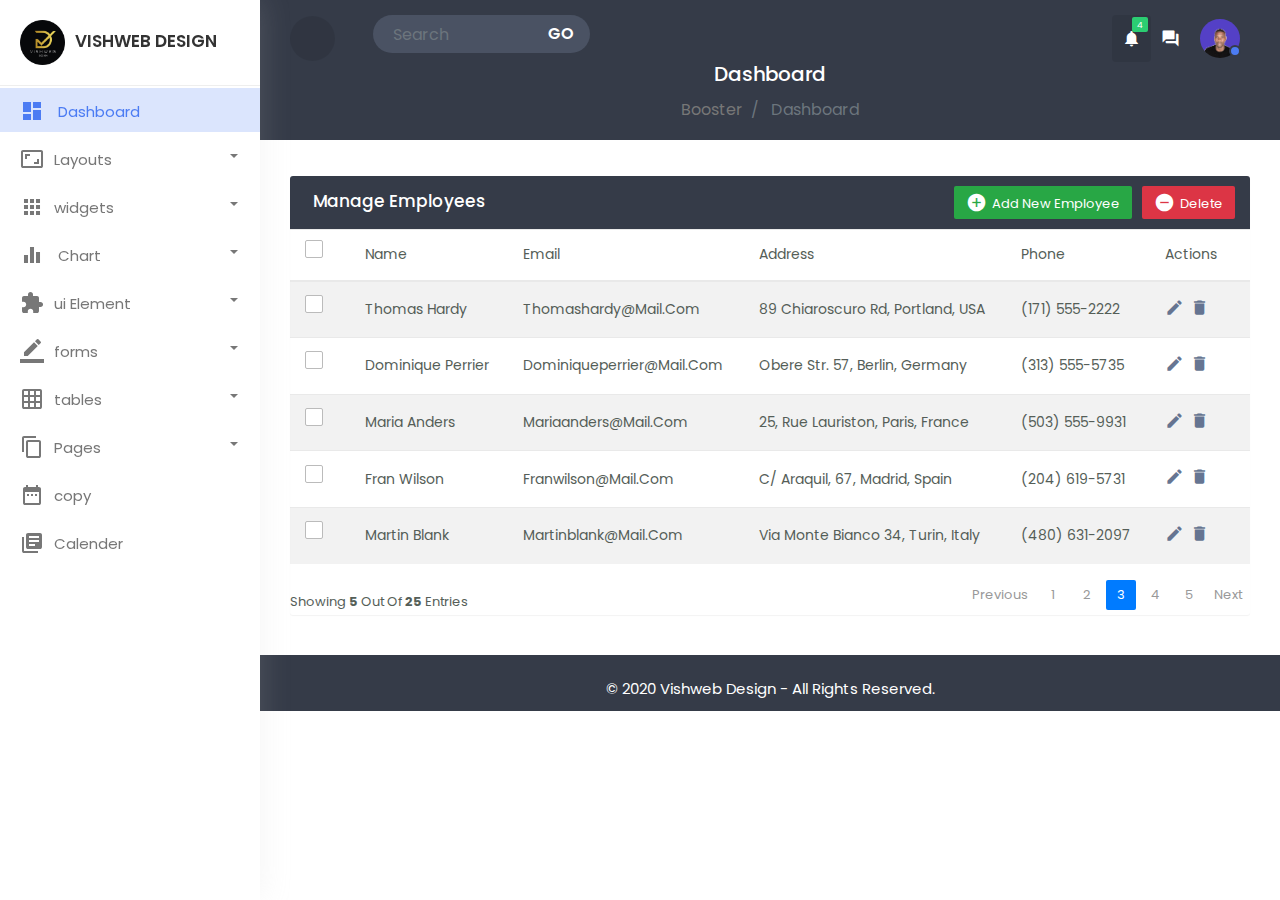
<file: bibliUan/Bibliouan/home.html>
<!DOCTYPE html>
<html lang="en">
  <head>
    <!-- Required meta tags -->
    <meta charset="utf-8" />
    <meta
      name="viewport"
      content="width=device-width, initial-scale=1, shrink-to-fit=no"
    />
    <meta
      name="viewport"
      content="width=device-width, initial-scale=1, minimum-scale=1, maximum-scale=1"
    />
    <title>crud dashboard</title>
    <!-- Bootstrap CSS -->
    <link rel="stylesheet" href="css/bootstrap.min.css" />
    <!----css3---->
    <link rel="stylesheet" href="css/custom.css" />

    <!--google fonts -->

    <link rel="preconnect" href="https://fonts.googleapis.com" />
    <link rel="preconnect" href="https://fonts.gstatic.com" crossorigin />
    <link
      href="https://fonts.googleapis.com/css2?family=Poppins:wght@300;400;500;600&display=swap"
      rel="stylesheet"
    />

    <!--google material icon-->
    <link
      href="https://fonts.googleapis.com/css2?family=Material+Icons"
      rel="stylesheet"
    />
  </head>
  <body>
    <div class="wrapper">
      <div class="body-overlay"></div>

      <!-------------------------sidebar------------>
      <!-- Sidebar  -->
      <nav id="sidebar">
        <div class="sidebar-header">
          <h3>
            <img src="img/logo.png" class="img-fluid" /><span
              >Vishweb design</span
            >
          </h3>
        </div>
        <ul class="list-unstyled components">
          <li class="active">
            <a href="#" class="dashboard"
              ><i class="material-icons">dashboard</i> <span>Dashboard</span></a
            >
          </li>

          <li class="dropdown">
            <a
              href="#homeSubmenu1"
              data-toggle="collapse"
              aria-expanded="false"
              class="dropdown-toggle"
            >
              <i class="material-icons">aspect_ratio</i>Layouts</a
            >
            <ul class="collapse list-unstyled menu" id="homeSubmenu1">
              <li>
                <a href="#">Home 1</a>
              </li>
              <li>
                <a href="#">Home 2</a>
              </li>
              <li>
                <a href="#">Home 3</a>
              </li>
            </ul>
          </li>

          <li class="dropdown">
            <a
              href="#pageSubmenu2"
              data-toggle="collapse"
              aria-expanded="false"
              class="dropdown-toggle"
            >
              <i class="material-icons">apps</i><span>widgets</span></a
            >
            <ul class="collapse list-unstyled menu" id="pageSubmenu2">
              <li>
                <a href="#">Page 1</a>
              </li>
              <li>
                <a href="#">Page 2</a>
              </li>
              <li>
                <a href="#">Page 3</a>
              </li>
            </ul>
          </li>

          <li class="dropdown">
            <a
              href="#pageSubmenu3"
              data-toggle="collapse"
              aria-expanded="false"
              class="dropdown-toggle"
            >
              <i class="material-icons">equalizer</i>

              <span>chart</span></a
            >
            <ul class="collapse list-unstyled menu" id="pageSubmenu3">
              <li>
                <a href="#">Page 1</a>
              </li>
              <li>
                <a href="#">Page 2</a>
              </li>
              <li>
                <a href="#">Page 3</a>
              </li>
            </ul>
          </li>
          <li class="dropdown">
            <a
              href="#pageSubmenu4"
              data-toggle="collapse"
              aria-expanded="false"
              class="dropdown-toggle"
            >
              <i class="material-icons">extension</i><span>ui element</span></a
            >
            <ul class="collapse list-unstyled menu" id="pageSubmenu4">
              <li>
                <a href="#">Page 1</a>
              </li>
              <li>
                <a href="#">Page 2</a>
              </li>
              <li>
                <a href="#">Page 3</a>
              </li>
            </ul>
          </li>

          <li class="dropdown">
            <a
              href="#pageSubmenu5"
              data-toggle="collapse"
              aria-expanded="false"
              class="dropdown-toggle"
            >
              <i class="material-icons">border_color</i><span>forms</span></a
            >
            <ul class="collapse list-unstyled menu" id="pageSubmenu5">
              <li>
                <a href="#">Page 1</a>
              </li>
              <li>
                <a href="#">Page 2</a>
              </li>
              <li>
                <a href="#">Page 3</a>
              </li>
            </ul>
          </li>

          <li class="dropdown">
            <a
              href="#pageSubmenu6"
              data-toggle="collapse"
              aria-expanded="false"
              class="dropdown-toggle"
            >
              <i class="material-icons">grid_on</i><span>tables</span></a
            >
            <ul class="collapse list-unstyled menu" id="pageSubmenu6">
              <li>
                <a href="#">Page 1</a>
              </li>
              <li>
                <a href="#">Page 2</a>
              </li>
              <li>
                <a href="#">Page 3</a>
              </li>
            </ul>
          </li>

          <li class="dropdown">
            <a
              href="#pageSubmenu7"
              data-toggle="collapse"
              aria-expanded="false"
              class="dropdown-toggle"
            >
              <i class="material-icons">content_copy</i><span>Pages</span></a
            >
            <ul class="collapse list-unstyled menu" id="pageSubmenu7">
              <li>
                <a href="#">Page 1</a>
              </li>
              <li>
                <a href="#">Page 2</a>
              </li>
              <li>
                <a href="#">Page 3</a>
              </li>
            </ul>
          </li>

          <li class="">
            <a href="#"
              ><i class="material-icons">date_range</i><span>copy</span></a
            >
          </li>

          <li class="">
            <a href="#"
              ><i class="material-icons">library_books</i
              ><span>Calender </span></a
            >
          </li>
        </ul>
      </nav>

      <!--------page-content---------------->

      <div id="content">
        <!--top--navbar----design--------->

        <div class="top-navbar">
          <div class="xp-topbar">
            <!-- Start XP Row -->
            <div class="row">
              <!-- Start XP Col -->
              <div
                class="col-2 col-md-1 col-lg-1 order-2 order-md-1 align-self-center"
              >
                <div class="xp-menubar">
                  <span class="material-icons text-white"
                    >signal_cellular_alt
                  </span>
                </div>
              </div>
              <!-- End XP Col -->

              <!-- Start XP Col -->
              <div class="col-md-5 col-lg-3 order-3 order-md-2">
                <div class="xp-searchbar">
                  <form>
                    <div class="input-group">
                      <input
                        type="search"
                        class="form-control"
                        placeholder="Search"
                      />
                      <div class="input-group-append">
                        <button class="btn" type="submit" id="button-addon2">
                          GO
                        </button>
                      </div>
                    </div>
                  </form>
                </div>
              </div>
              <!-- End XP Col -->

              <!-- Start XP Col -->
              <div class="col-10 col-md-6 col-lg-8 order-1 order-md-3">
                <div class="xp-profilebar text-right">
                  <nav class="navbar p-0">
                    <ul class="nav navbar-nav flex-row ml-auto">
                      <li class="dropdown nav-item active">
                        <a href="#" class="nav-link" data-toggle="dropdown">
                          <span class="material-icons">notifications</span>
                          <span class="notification">4</span>
                        </a>
                        <ul class="dropdown-menu">
                          <li>
                            <a href="#">You have 5 new messages</a>
                          </li>
                          <li>
                            <a href="#">You're now friend with Mike</a>
                          </li>
                          <li>
                            <a href="#">Wish Mary on her birthday!</a>
                          </li>
                          <li>
                            <a href="#">5 warnings in Server Console</a>
                          </li>
                        </ul>
                      </li>
                      <li class="nav-item">
                        <a class="nav-link" href="#">
                          <span class="material-icons">question_answer</span>
                        </a>
                      </li>
                      <li class="nav-item dropdown">
                        <a class="nav-link" href="#" data-toggle="dropdown">
                          <img
                            src="img/user.jpg"
                            style="width: 40px; border-radius: 50%;"
                          />
                          <span class="xp-user-live"></span>
                        </a>
                        <ul class="dropdown-menu small-menu">
                          <li>
                            <a href="#">
                              <span class="material-icons">
                                person_outline </span
                              >Profile
                            </a>
                          </li>
                          <li>
                            <a href="#"
                              ><span class="material-icons">
                                settings </span
                              >Settings</a
                            >
                          </li>
                          <li>
                            <a href="#"
                              ><span class="material-icons"> logout</span
                              >Logout</a
                            >
                          </li>
                        </ul>
                      </li>
                    </ul>
                  </nav>
                </div>
              </div>
              <!-- End XP Col -->
            </div>
            <!-- End XP Row -->
          </div>
          <div class="xp-breadcrumbbar text-center">
            <h4 class="page-title">Dashboard</h4>
            <ol class="breadcrumb">
              <li class="breadcrumb-item"><a href="#">Booster</a></li>
              <li class="breadcrumb-item active" aria-current="page">
                Dashboard
              </li>
            </ol>
          </div>
        </div>

        <!--------main-content------------->

        <div class="main-content">
          <div class="row">
            <div class="col-md-12">
              <div class="table-wrapper">
                <div class="table-title">
                  <div class="row">
                    <div
                      class="col-sm-6 p-0 d-flex justify-content-lg-start justify-content-center"
                    >
                      <h2 class="ml-lg-2">Manage Employees</h2>
                    </div>
                    <div
                      class="col-sm-6 p-0 d-flex justify-content-lg-end justify-content-center"
                    >
                      <a
                        href="#addEmployeeModal"
                        class="btn btn-success"
                        data-toggle="modal"
                      >
                        <i class="material-icons">&#xE147;</i>
                        <span>Add New Employee</span></a
                      >
                      <a
                        href="#deleteEmployeeModal"
                        class="btn btn-danger"
                        data-toggle="modal"
                      >
                        <i class="material-icons">&#xE15C;</i>
                        <span>Delete</span></a
                      >
                    </div>
                  </div>
                </div>
                <table class="table table-striped table-hover">
                  <thead>
                    <tr>
                      <th>
                        <span class="custom-checkbox">
                          <input type="checkbox" id="selectAll" />
                          <label for="selectAll"></label>
                        </span>
                      </th>
                      <th>Name</th>
                      <th>Email</th>
                      <th>Address</th>
                      <th>Phone</th>
                      <th>Actions</th>
                    </tr>
                  </thead>
                  <tbody>
                    <tr>
                      <td>
                        <span class="custom-checkbox">
                          <input
                            type="checkbox"
                            id="checkbox1"
                            name="options[]"
                            value="1"
                          />
                          <label for="checkbox1"></label>
                        </span>
                      </td>
                      <td>Thomas Hardy</td>
                      <td>thomashardy@mail.com</td>
                      <td>89 Chiaroscuro Rd, Portland, USA</td>
                      <td>(171) 555-2222</td>
                      <td>
                        <a
                          href="#editEmployeeModal"
                          class="edit"
                          data-toggle="modal"
                        >
                          <i
                            class="material-icons"
                            data-toggle="tooltip"
                            title="Edit"
                            >&#xE254;</i
                          ></a
                        >
                        <a
                          href="#deleteEmployeeModal"
                          class="delete"
                          data-toggle="modal"
                        >
                          <i
                            class="material-icons"
                            data-toggle="tooltip"
                            title="Delete"
                            >&#xE872;</i
                          ></a
                        >
                      </td>
                    </tr>
                    <tr>
                      <td>
                        <span class="custom-checkbox">
                          <input
                            type="checkbox"
                            id="checkbox2"
                            name="options[]"
                            value="1"
                          />
                          <label for="checkbox2"></label>
                        </span>
                      </td>
                      <td>Dominique Perrier</td>
                      <td>dominiqueperrier@mail.com</td>
                      <td>Obere Str. 57, Berlin, Germany</td>
                      <td>(313) 555-5735</td>
                      <td>
                        <a
                          href="#editEmployeeModal"
                          class="edit"
                          data-toggle="modal"
                        >
                          <i
                            class="material-icons"
                            data-toggle="tooltip"
                            title="Edit"
                            >&#xE254;</i
                          ></a
                        >
                        <a
                          href="#deleteEmployeeModal"
                          class="delete"
                          data-toggle="modal"
                        >
                          <i
                            class="material-icons"
                            data-toggle="tooltip"
                            title="Delete"
                            >&#xE872;</i
                          ></a
                        >
                      </td>
                    </tr>
                    <tr>
                      <td>
                        <span class="custom-checkbox">
                          <input
                            type="checkbox"
                            id="checkbox3"
                            name="options[]"
                            value="1"
                          />
                          <label for="checkbox3"></label>
                        </span>
                      </td>
                      <td>Maria Anders</td>
                      <td>mariaanders@mail.com</td>
                      <td>25, rue Lauriston, Paris, France</td>
                      <td>(503) 555-9931</td>
                      <td>
                        <a
                          href="#editEmployeeModal"
                          class="edit"
                          data-toggle="modal"
                        >
                          <i
                            class="material-icons"
                            data-toggle="tooltip"
                            title="Edit"
                            >&#xE254;</i
                          ></a
                        >
                        <a
                          href="#deleteEmployeeModal"
                          class="delete"
                          data-toggle="modal"
                        >
                          <i
                            class="material-icons"
                            data-toggle="tooltip"
                            title="Delete"
                            >&#xE872;</i
                          ></a
                        >
                      </td>
                    </tr>
                    <tr>
                      <td>
                        <span class="custom-checkbox">
                          <input
                            type="checkbox"
                            id="checkbox4"
                            name="options[]"
                            value="1"
                          />
                          <label for="checkbox4"></label>
                        </span>
                      </td>
                      <td>Fran Wilson</td>
                      <td>franwilson@mail.com</td>
                      <td>C/ Araquil, 67, Madrid, Spain</td>
                      <td>(204) 619-5731</td>
                      <td>
                        <a
                          href="#editEmployeeModal"
                          class="edit"
                          data-toggle="modal"
                        >
                          <i
                            class="material-icons"
                            data-toggle="tooltip"
                            title="Edit"
                            >&#xE254;</i
                          ></a
                        >
                        <a
                          href="#deleteEmployeeModal"
                          class="delete"
                          data-toggle="modal"
                        >
                          <i
                            class="material-icons"
                            data-toggle="tooltip"
                            title="Delete"
                            >&#xE872;</i
                          ></a
                        >
                      </td>
                    </tr>
                    <tr>
                      <td>
                        <span class="custom-checkbox">
                          <input
                            type="checkbox"
                            id="checkbox5"
                            name="options[]"
                            value="1"
                          />
                          <label for="checkbox5"></label>
                        </span>
                      </td>
                      <td>Martin Blank</td>
                      <td>martinblank@mail.com</td>
                      <td>Via Monte Bianco 34, Turin, Italy</td>
                      <td>(480) 631-2097</td>
                      <td>
                        <a
                          href="#editEmployeeModal"
                          class="edit"
                          data-toggle="modal"
                        >
                          <i
                            class="material-icons"
                            data-toggle="tooltip"
                            title="Edit"
                            >&#xE254;</i
                          ></a
                        >
                        <a
                          href="#deleteEmployeeModal"
                          class="delete"
                          data-toggle="modal"
                        >
                          <i
                            class="material-icons"
                            data-toggle="tooltip"
                            title="Delete"
                            >&#xE872;</i
                          ></a
                        >
                      </td>
                    </tr>
                  </tbody>
                </table>
                <div class="clearfix">
                  <div class="hint-text">
                    Showing <b>5</b> out of <b>25</b> entries
                  </div>
                  <ul class="pagination">
                    <li class="page-item disabled"><a href="#">Previous</a></li>
                    <li class="page-item">
                      <a href="#" class="page-link">1</a>
                    </li>
                    <li class="page-item">
                      <a href="#" class="page-link">2</a>
                    </li>
                    <li class="page-item active">
                      <a href="#" class="page-link">3</a>
                    </li>
                    <li class="page-item">
                      <a href="#" class="page-link">4</a>
                    </li>
                    <li class="page-item">
                      <a href="#" class="page-link">5</a>
                    </li>
                    <li class="page-item">
                      <a href="#" class="page-link">Next</a>
                    </li>
                  </ul>
                </div>
              </div>
            </div>
            <!-- Edit Modal HTML -->
            <div id="addEmployeeModal" class="modal fade">
              <div class="modal-dialog">
                <div class="modal-content">
                  <form>
                    <div class="modal-header">
                      <h4 class="modal-title">Add Employee</h4>
                      <button
                        type="button"
                        class="close"
                        data-dismiss="modal"
                        aria-hidden="true"
                      >
                        &times;
                      </button>
                    </div>
                    <div class="modal-body">
                      <div class="form-group">
                        <label>Name</label>
                        <input type="text" class="form-control" required />
                      </div>
                      <div class="form-group">
                        <label>Email</label>
                        <input type="email" class="form-control" required />
                      </div>
                      <div class="form-group">
                        <label>Address</label>
                        <textarea class="form-control" required></textarea>
                      </div>
                      <div class="form-group">
                        <label>Phone</label>
                        <input type="text" class="form-control" required />
                      </div>
                    </div>
                    <div class="modal-footer">
                      <input
                        type="button"
                        class="btn btn-default"
                        data-dismiss="modal"
                        value="Cancel"
                      />
                      <input
                        type="submit"
                        class="btn btn-success"
                        value="Add"
                      />
                    </div>
                  </form>
                </div>
              </div>
            </div>
            <!-- Edit Modal HTML -->
            <div id="editEmployeeModal" class="modal fade">
              <div class="modal-dialog">
                <div class="modal-content">
                  <form>
                    <div class="modal-header">
                      <h4 class="modal-title">Edit Employee</h4>
                      <button
                        type="button"
                        class="close"
                        data-dismiss="modal"
                        aria-hidden="true"
                      >
                        &times;
                      </button>
                    </div>
                    <div class="modal-body">
                      <div class="form-group">
                        <label>Name</label>
                        <input type="text" class="form-control" required />
                      </div>
                      <div class="form-group">
                        <label>Email</label>
                        <input type="email" class="form-control" required />
                      </div>
                      <div class="form-group">
                        <label>Address</label>
                        <textarea class="form-control" required></textarea>
                      </div>
                      <div class="form-group">
                        <label>Phone</label>
                        <input type="text" class="form-control" required />
                      </div>
                    </div>
                    <div class="modal-footer">
                      <input
                        type="button"
                        class="btn btn-default"
                        data-dismiss="modal"
                        value="Cancel"
                      />
                      <input type="submit" class="btn btn-info" value="Save" />
                    </div>
                  </form>
                </div>
              </div>
            </div>

            <!-- Delete Modal HTML -->
            <div id="deleteEmployeeModal" class="modal fade">
              <div class="modal-dialog">
                <div class="modal-content">
                  <form>
                    <div class="modal-header">
                      <h4 class="modal-title">Delete Employee</h4>
                      <button
                        type="button"
                        class="close"
                        data-dismiss="modal"
                        aria-hidden="true"
                      >
                        &times;
                      </button>
                    </div>
                    <div class="modal-body">
                      <p>Are you sure you want to delete these Records?</p>
                      <p class="text-warning">
                        <small>This action cannot be undone.</small>
                      </p>
                    </div>
                    <div class="modal-footer">
                      <input
                        type="button"
                        class="btn btn-default"
                        data-dismiss="modal"
                        value="Cancel"
                      />
                      <input
                        type="submit"
                        class="btn btn-danger"
                        value="Delete"
                      />
                    </div>
                  </form>
                </div>
              </div>
            </div>
          </div>

          <!---footer---->
        </div>

        <footer class="footer">
          <div class="container-fluid">
            <div class="footer-in">
              <p class="mb-0">
                &copy 2020 Vishweb design - All Rights Reserved.
              </p>
            </div>
          </div>
        </footer>
      </div>
    </div>

    <!----------html code compleate----------->

    <!-- Optional JavaScript -->
    <!-- jQuery first, then Popper.js, then Bootstrap JS -->
    <script src="js/jquery-3.3.1.slim.min.js"></script>
    <script src="js/popper.min.js"></script>
    <script src="js/bootstrap.min.js"></script>
    <script src="js/jquery-3.3.1.min.js"></script>

    <script type="text/javascript">
      $(document).ready(function () {
        $(".xp-menubar").on("click", function () {
          $("#sidebar").toggleClass("active");
          $("#content").toggleClass("active");
        });

        $(".xp-menubar,.body-overlay").on("click", function () {
          $("#sidebar,.body-overlay").toggleClass("show-nav");
        });
      });
    </script>
  </body>
</html>
</file>
<file: bibliUan/Bibliouan/css/custom.css>
body,html{
	line-height:1.8;
	font-family:'Poppins',sans-serif;
	color:#555e58;
	text-transform:capitalize;
	font-weight:400;
	margin:0px;
	padding:0px;
}


/*==========================================================
  material-icon font-style
  ================================*/


@font-face {
  font-family: 'Material Icons';
  font-style: normal;
  font-weight: 400;
  src: url(https://example.com/MaterialIcons-Regular.eot); /* For IE6-8 */
  src: local('Material Icons'),
    local('MaterialIcons-Regular'),
    url(https://example.com/MaterialIcons-Regular.woff2) format('woff2'),
    url(https://example.com/MaterialIcons-Regular.woff) format('woff'),
    url(https://example.com/MaterialIcons-Regular.ttf) format('truetype');
}



.material-icons {
  font-family: 'Material Icons';
  font-weight: normal;
  font-style: normal;
  font-size: 24px;  /* Preferred icon size */
  display: inline-block;
  line-height: 1;
  text-transform: none;
  letter-spacing: normal;
  word-wrap: normal;
  white-space: nowrap;
  direction: ltr;

  /* Support for all WebKit browsers. */
  -webkit-font-smoothing: antialiased;
  /* Support for Safari and Chrome. */
  text-rendering: optimizeLegibility;

  /* Support for Firefox. */
  -moz-osx-font-smoothing: grayscale;

  /* Support for IE. */
  font-feature-settings: 'liga';
}

/*==========================================================
  material-icon font-style end
  ================================*/
  
  
  
  h1,h2,h3,h4,h5,h6,.h1,.21,.h3,.h4{
	   font-weight:400;
	   line-height;1.5em;
  }
  
  p{
	   font-size:15px;
	   margin:12px 0 0;
	   line-height:24px;
  }
  
  a{
	  color:#333;
	  font-weight:400;
	  
  }
  
  
  button:focus{
	  box-shadow:none;
	  outline:none;
	  border:none;
  }
  
  
  button{
	  cursor:pointer;
  }
  
  ul,ol{
	  padding:0px;
	  margin:0px;
	  list-style:none;
  }
  
  a,a:hover,a:focus{
	  color:#333;
	  text-decoration:none;
	  transition:all 0.3s;
  }
  
  
  .wrapper{
	position:relative;
width:100%;
overflow:auto;	
  }
  
  /*=========sidebar---design------*/
  
  #sidebar{
	  position:fixed;
	  height:100%!important;
	  top:0;
	  left:0;
	  bottom:0;
	  z-index:11;
	  width:260px;
	  overflow:auto;
	  transition:all 0.3s;
	  background-color:#fff;
	  box-shadow:0 0 30px 0 rgba(200 200 200 / 20%);
  }
  
  
  @media only screen and (min-width:992px){
	  #sidebar.active{
		  left:-260px;
		  height:100%!important;
		  position:absolute!important;
		  overflow:visible!important;
		  top:0;
		  z-index:666;
		  float:left!important;
		  bottom:0!important;
	  }
	  
	  #content{
		  width:calc(100% - 260px);
		  position:relative;
		  float:right;
		  transition:all 0.3s;
	  }
	  
	  #content.active{
		  width:100%;
	  }
	  
  }
  
  
  #sidebar::-webkit-scrollbar{
	  width:5px;
	  border-radius:10px;
	  background-color:#eee;
	  display:none;
  }
  
  #sidebar::-webkit-scrollbar-thumbs{
	  width:5px;
	  border-radius:10px;
	  background-color:#333;
	  display:none;
  }
  
   #sidebar:hover::-webkit-scrollbar-thumbs{
	  display:block;
  }
  
   #sidebar:hover::-webkit-scrollbar{
	  display:block;
  }
  
  #sidebar .sidebar-header{
	  padding:20px;
	  background-color:#fff;
	  border-bottom:1px solid #eee;
  }
  
  .sidebar-header h3{
	  color:#333;
	  font-size:17px;
	  margin:0px;
	  text-transform:uppercase;
	  transition:all 0.5s ease;
	  font-weight:600;
  }
  
   .sidebar-header h3 img{
	   width:45px;
	   margin-right:10px;
   }
  
  #sidebar ul li{
	  padding:2px 0px;
  }
  
   #sidebar ul li.active> a{
	   color:#4c7cf3;
	   background-color:#DBE5FD;
   }
   
   
   #sidebar ul li.active> a i{
	    color:#4c7cf3;
   }
   
   
   
     #sidebar ul li a:hover{
		  color:#4c7cf3;
		  background-color:#DBE5FD;
	 }
   
   
   .dropdown-toggle::after{
	   position:absolute;
	   right:22px;
	   top:18px;
	   color:#777777;
   }
   
   #sidebar ul li.dropdown{
	   position:sticky;
   }
   
   
     #sidebar ul.component{
		 padding:20px 0px;  
	 }
   
   #sidebar ul li a{
	   padding:5px 10px 5px 20px;
	   line-height:30px;
	   font-size:15px;
	   position:relative;
	   font-weight:400;
	   display:block;
	   color:#777777;
	   text-transform:capitalize;
   }
   
      #sidebar ul li a i{
		  position:relative;
		  margin-right:10px;
		  top:6px;
	  }
  
  
    /*=========sidebar---design- end-----*/
	
	
	 /*========main-content- navbardesign -start-----*/
	
	  #content{
		  position:relative;
		  transition:all 0.5s;
		  background-attachment:#f9fafc;
	  }
	
	
	 .top-navbar{
		  width:100%;
		  z-index:9;
		  position:relative;
		  padding:15px 30px;
		  background-color:#353b48;
	 }
	 
	 .xd-topbar{
		 width:100%;
		 position:relative;
	 }
	 
	 input[type="search"]{
		 background-color:#4a5263;
		 color:#fff;
		 padding-left:20px;
		 border:none;
		 border-radius:50px 0px 0px 50px;
	 }
	 
	 .input-group-append{
		 margin-left:-1px;
	 }
	 
	 
	.xp-searchbar .btn{
		 background-color:#4a5263;
		 color:#fff;
		 font-weight:600;
		 font-size:16px;
		 border-radius:0 50px 50px 0;
		 padding:4px  15px;
	 }
	 
	 
	.xp-breadcrumbbar .page-title{
		font-size:20px;
		color:#fff;
		margin-bottom:0;
		margin-top:0;
	}
	 
	 .breadcrumb{
		 display:inline-flex;
		 background-color:transparent;
		 margin:0;
		 padding:10px 0 0;
	 }
	 
	 .breadcrumb .breadcrumb-item a{
		 color:#777777;
	 }
	 
	 .breadcrumb-item.active{
		 color:#6c757d;
	 }
	  
	  
	   .breadcrumb-item+.breadcrumb-item{
		   padding-left:.5rem;
	   }
	   
	   .main-content{
		   padding:30px 30px 0px 30px;
	   }
	   
	   .navbar{
		   background-color:#353B48;
		   color:#fff;
	   }
	   
	   .navbar-brand{
		   color:#fff;
	   }
	   
	   .navbar button{
		   background-color:transparent;
           border:none;		   
	   }
	   
	    .navbar button span{
			color:#fff;
		}
		
		.xp-menubar{
         border-radius:50%;
       width:45px;
height:45px;
line-height:45px;
text-align:center;
margin-right:20px;
border:none;
color:#fff;
cursor:pointer;
background-color:rgba(0,0,0,0.09);	   
		}
		
		
	  .xp-menubar span{
		margin:9px;
		padding:0px;
		transform:rotate(90deg);
	  }
	  
	  .navbar-nav > li.active{
		  color:#fff;
		  border-radius:4px;
		  background-color:rgba(0,0,0,0.08);
	  }
	  .navbar-nav > li > a{
		  color:#fff;
	  }
	  
	  .navbar .notification{
		  position:absolute;
		  top:2px;
		  right:3px;
		  display:block;
		  font-size:9px;
		  border:0;
		  background-color:#2bcd72;
		  min-width:15px;
		  text-align:center;
		  padding:1px 5px;
		  height:15px;
		  border-radius:2px;
		  line-height:14px;
	  }
	  
	  @media (max-width:768px){
		  .xp-searchbar{
			  margin-top:20px;
		  }
	  }
	  
	  .navbar-nav > li.show .dropdown-menu{
		  transform:translate3d(0,0,0);
		  opacity:1;
		  display:block;
		  visibility:visible;
	  }
	  
	  .dropdown-menu{
		  border:0;
		  box-shadow:0 2px 5px 0 rgba(0 0 0 / 26%);
		  transform:translate3d(0, -20px ,0);
		  visibility:hidden;
		  position:absolute!important;
		  transition:all 150ms linear;
		  display:block;
		  min-width:15rem;
		  right:0;
		  left:auto;
		  opacity:0;
	  }
	  
	  .small-menu{
		  min-width:10rem;
	  }
	  
	  
	  .dropdown-menu li > a{
		  font-size:13px;
		  padding:10px 20px;
		  margin:0 5px;
		  border-radius:2px;
		  font-weight:400;
		  transition:all 150ms linear;
	  }
	  
	  
	  .dropdown-menu li > a .material-icons{
		  position:relative;
		  top:3px;
		  color:#777;
		  margin-right:6px;
		  font-size:16px;
		  
	  }
	  
	  .navbar-nav > .active > a:focus{
		  color:#fff;
		  background-color:rgba(0,0,0,0.08);
	  }
	   .navbar-nav li a{
		   position:relative;
		   display:block;
		   padding:4px 10px!important;
	   }
	   
	  .nav-item .nav-link .material-icons{
		  position:relative;
		  top:10px;
		  font-size:19px;
	  }
	  
	  .xp-user-live{
		  position:absolute;
		  bottom:5px;
		  right:9px;
		  width:12px;
		  height:12px;
		  border-radius:50%;
		  border:2px solid #353b48;
		  background-color:#4c7cf3;
	  }
	  
	   /*---navbardesign -end-----*/
	   
	   
	   
	   /*--table design start----*/ 
	   
	   .table-wrapper {
    background-color: #fff;
    /* padding: 20px 25px; */
    margin:6px 0px 40px 0px;
    width: 100%;
    overflow: auto;
    border-radius: 3px;
    box-shadow: 0 1px 1px rgb(0 0 0 / 5%);
}
	   
	   .table-title{
		   background:#353b48;
		   color:#fff;
		   position:sticky;
		   top:0;
		   width:100%;
		   left:0;
		   padding:10px 30px;
		   border-radius:0px 0px 0 0;
	   }
	   
	   .table-title h2{
		   margin:5px 0  0;
		   font-size:17px;
	   }
	   
	   .table-title .btn-group{
		   float:right;
	   }
	   .table-title .btn{
		   color:#fff;
		   float:right;
		   font-size:13px;
		   border:none;
		   min-width:50px;
		   border-radius:2px;
		   border:none;
		   outline:none!important;
		   margin-left:10px;
	   }
	    .table-title .btn i{
			float:left;
			font-size:21px;
			margin-right:5px;
		}
		
		.table-title .btn span{
			float:left;
			margin-top:2px;
		}
		
		table.table tr th, table.table tr td{
			border-color:#e9e9e9;
			padding:8px 15px;
			font-size:14px;
			font-weight: 400;
			vertical-align:middle;
		}
		
		table.table tr th:first-child{
			width:60px;
		}
		
		table.table tr th:last-child{
			width:100px;
		}
		
	   table.table-stripped tbody tr:nth-of-type(odd){
		   background-color:#fcfcfc;
	   }
	   
	   table.table-stripped.table-hover tbody tr:hover{
		   background-color:#f5f5f5;
	   }
	   
	   table.table th i{
		   font-size:17px;
		   margin: 6px 5px;
		   cursor:pointer;
	   }
	   
	   table.table td:last-child{
		   opacity:0.9;
		   font-size:22px;
		   margin:0px 5px;
	   }
	   
	   table.table td a{
		   font-weight:bold;
		   color:#566787;
		   display:inline-block;
		   text-decoration:none;
		   outline:none!important;
	   }
	    table.table td a:hover{
			color:#2196F3;
		}
		
		.edit{
			color:#FFC107;
		}
		
	 .delete{
			color:#F44336;
		}
		
		table.table td  i{
			font-size:19px;
		}
		
			table.table .avatar{
			  border-radius:50%;
			  vertical-align:middle;
			  margin-right:10px;
			}
			
			.pagination{
				float:right;
				margin:0 0 5px;
			}
			
			.pagination  li a{
				border:none;
				font-size:13px;
				min-width:30px;
				min-height:30px;
				color:#999;
				margin:0 2px;
				line-height:30px;
				border-radius:2px!important;
				text-align:center;
				padding:0 6px;
			}
			
			.pagination  li a:hover{
				color:#666;
			}
			
			
			.pagination li.disabled i{
				color:#ccc;
				
			}
			
			.pagination li i{
				font-size:16px;
				padding-top:6px;
			}
			
			.hint-text{
				float:left;
				margin-top:10px;
				font-size:13px;
			}
			
			.custom-checkbox{
				position:relative;
			}
			
			
			.custom-checkbox input[type="checkbox"]{
				opacity:0;
				position:absolute;
				margin:5px 0 0  3px;
				z-index:9;
			}
			
			
			.custom-checkbox label:before{
				width:18px;
				height:18px;
			}
			.custom-checkbox label:before{
				content:"";
				margin-right:10px;
				display:inline-block;
				vertical-align:text-top;
				  background-color:#fff;
				  border:1px solid #bbb;
				  border-radius:2px;
				  box-sizing:border-box;
				  z-index:2;
			}
			
			
			.custom-checkbox input[type="checkbox"]:checked + label:after{
				content:"";
				position:absolute;
				left:6px;
				top:3px;
				width:6px;
				height:11px;
				border:solid #000;
				border-width:0 3px 3px 0;
				transform:inherit;
				z-index:3;
				transform:rotatez(45deg);
			}
			
				.custom-checkbox input[type="checkbox"]:checked + label:before{
					border-color:#03A9F4;
					background:#03A9F4;
				}
			
			
			.custom-checkbox input[type="checkbox"]:checked + label:after{
				border-color:#fff;
			}
			
			
			.custom-checkbox input[type="checkbox"]:disabled + label:before{
				color:#b8b8b8;
				cursor:auto;
				box-shadow:none;
				background:#ddd;
			}
			
	      /*--table design end----*/ 
	   
	   
	   /*-------modal-style start------*/
	   .modal .modal-dialog{
		   max-width:400px;
	   }
	   .modal .modal-header, .modal .modal-body,.modal .modal-footer{
		   padding:20px 30px;
	   }
	   .modal .modal-content{
		   border-radius:3px;
	   }
	   
	   .modal .modal-footer{
		   background:#ecf0f1;
		   border-radius:0 0 3px 3px;
	   }
	   
	   .modal .modal-title{
		   display:inline-block;
	   }
	   
	   .modal .form-control{
		   border-radius:2px;
		   box-shadow:none;
		   border-color:#dddddd;
	   }
	   
	    .modal textarea.form-control{
			resize:vertical;
		}
		
		  .modal .btn{
			  border-radius:2px;
			  min-width:100px;
		  }
		  
		  .modal form label{
			  font-weight:normal;
		  }
		  
		  
		  
		  
		  
		  
		  
	   
	   	   /*-------modal-style end------*/
		   
		   
		   
		      /*-------footer design start------*/
			  footer{
		       background-color:#353b48;
			   color:#fff;
			   text-align:center;
			   padding:10px 30px;
			   position:relative;
			   width:100%;
			  }
		   
		       /*-------footer design end------*/
		   
		   
		   
		   #sidebar.show-nav, .body-overlay.show-nav{
			   transform:translatex(0%);
			   opacity:1;
			   display:block;
			   visibility:visible;
			   z-index:15;
		   }
		   
	   
	   
	  
	 /*========main-content- navbardesign -end-----*/
	
	
	@media only screen and (max-width:992px){
		#sidebar{
			position:fixed;
			top:0;
			 bottom:0;
			 z-index:10;
			 width:260px;
			 transform:translatex(-100%);
			 transition:all 150ms linear;
			 box-shadow:none!important;
		}
		
		.body-overlay{
			position:fixed;
			top:0;
			left:0;
			width:100%;
			height:100%;
			display:none;
			visibility:hidden;
			opacity:0;
			z-index:3;
			transition:all 150ms linear;
			background-color:rgba(0,0,0,0.5);
		}
	}
</file>
